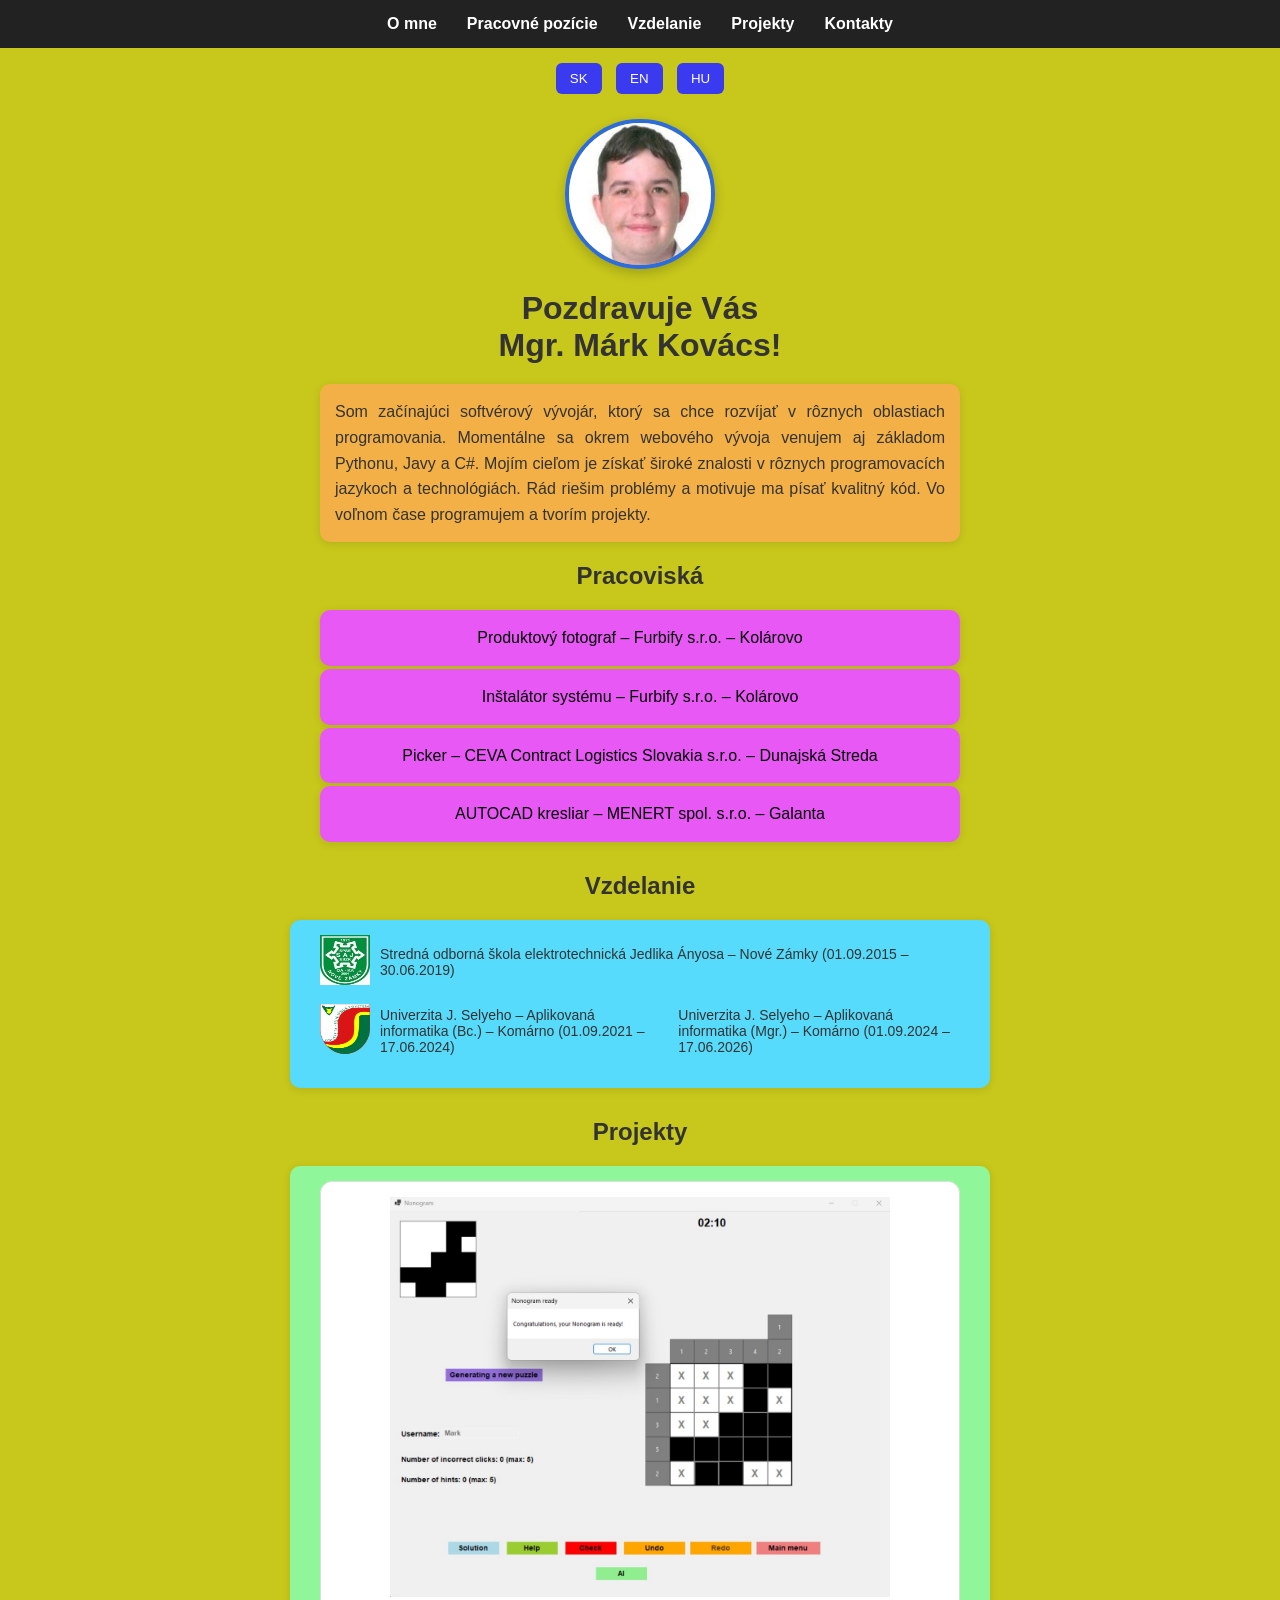
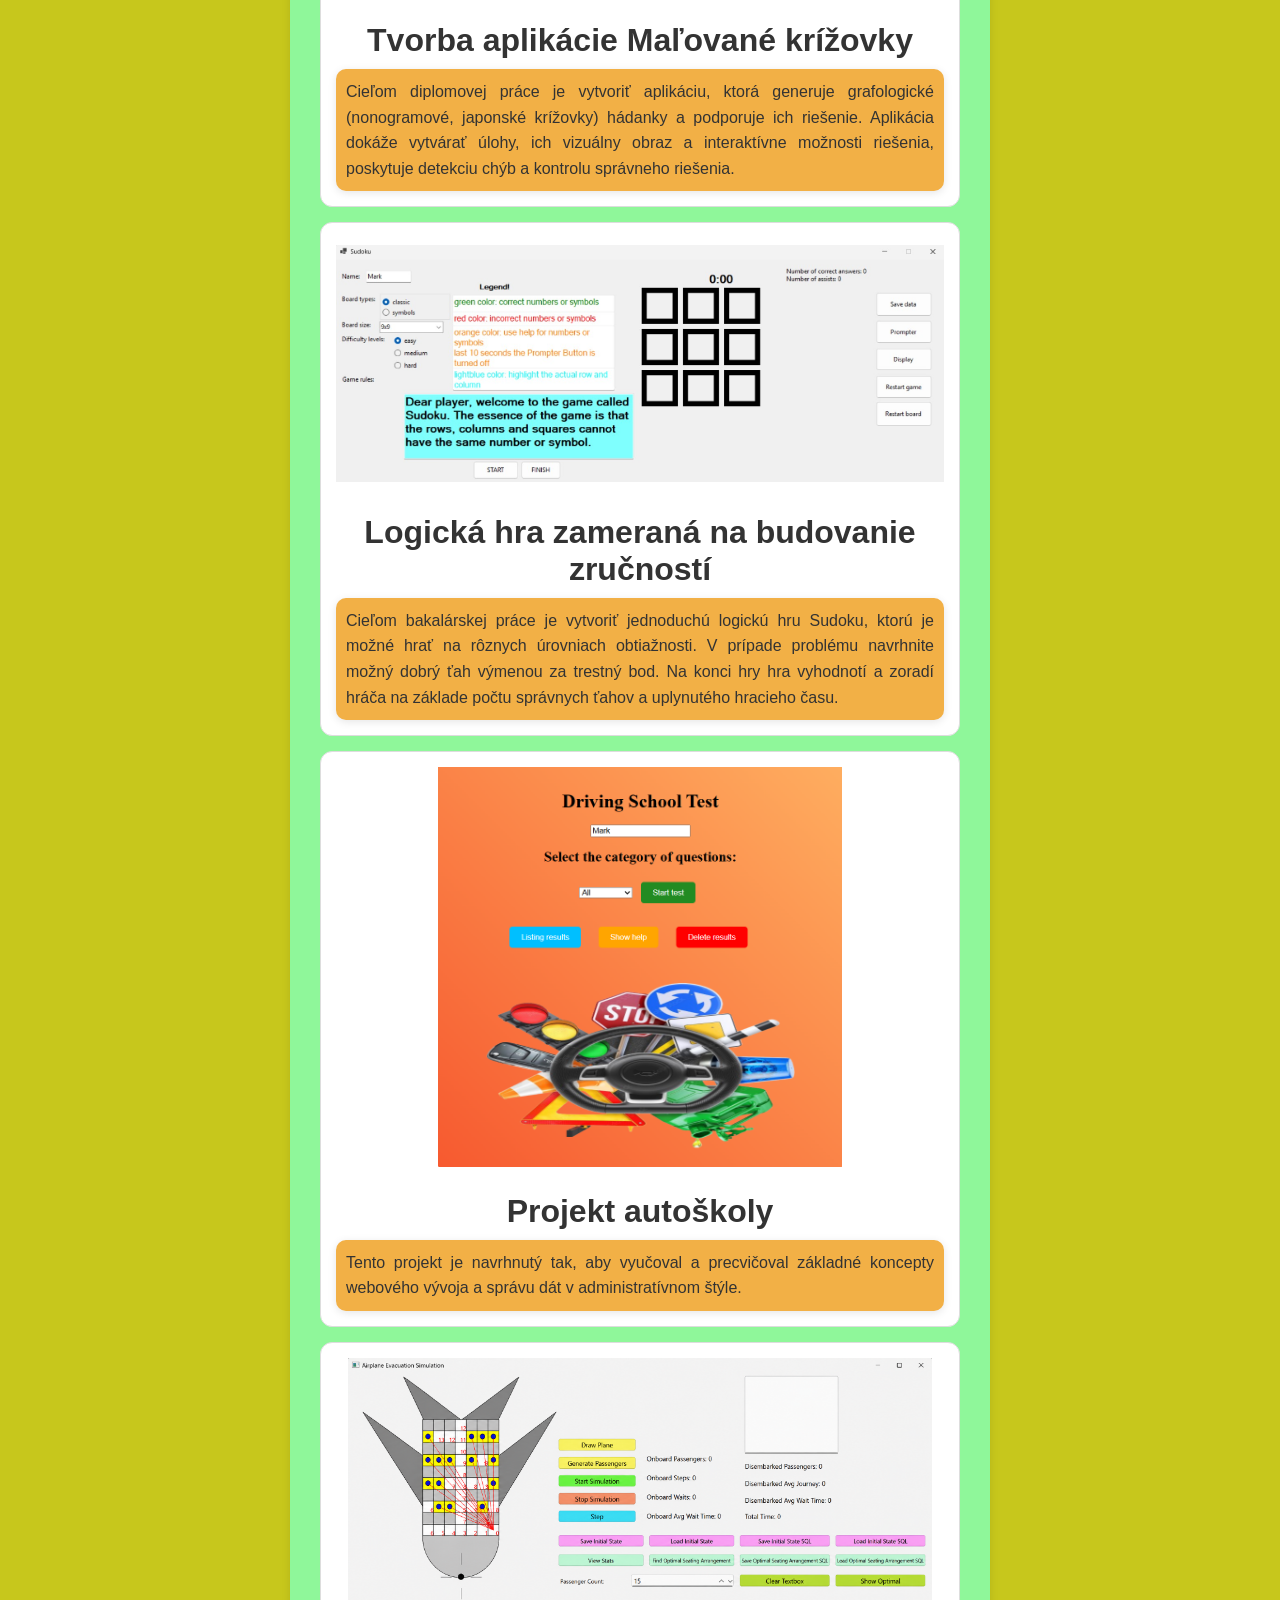
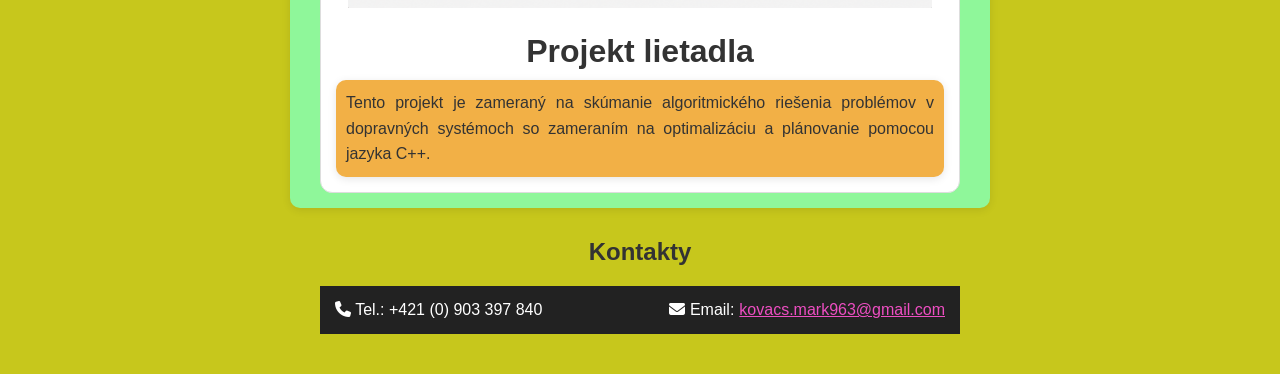
<file: index.html>
<!DOCTYPE html>
<html lang="en">
<head>
    <meta charset="UTF-8">
    <meta name="viewport" content="width=device-width, initial-scale=1.0">
    <title>Portfólio: Márk Kovács</title>
    <link rel="icon" href="https://avatars.githubusercontent.com/u/169160816?v=4&size=64">
    <link rel="stylesheet" type="text/css" href="style.css">
    <script src="script.js"></script>
    <link rel="stylesheet" href="https://cdnjs.cloudflare.com/ajax/libs/font-awesome/6.5.0/css/all.min.css">
</head>
<body>
    <nav class="navbar">
        <a id="nav-about" href="#title">O mne</a>
        <a id="nav-work" href="#work">Pracovné pozície</a>
        <a id="nav-edu" href="#eduTitle">Vzdelanie</a>
        <a id="nav-project" href="#projectTitle">Projekty</a>
        <a id="nav-contact" href="#contactTitle">Kontakty</a>
    </nav>
    <div class="lang-buttons">
        <button class="language" onclick="setLang('sk')">SK</button>
        <button class="language" onclick="setLang('en')">EN</button>
        <button class="language" onclick="setLang('hu')">HU</button>
    </div>
    <img class="profile-img" src="images/profile.jpg" alt="Profilkép">
    <h1 id="title">Pozdravuje Vás <br> Mgr. Márk Kovács!</h1>
    <p id="about">
       Som začínajúci softvérový vývojár, ktorý sa chce rozvíjať v rôznych oblastiach programovania. Momentálne sa okrem webového vývoja venujem aj základom Pythonu, 
       Javy a C#. Mojím cieľom je získať široké znalosti v rôznych programovacích jazykoch a technológiách. Rád riešim problémy a motivuje ma písať kvalitný kód. Vo 
       voľnom čase programujem a tvorím projekty.
    </p>
    <h2 id="work" class="role">Pracoviská</h2>
    <p class="practice">
        Produktový fotograf – Furbify s.r.o. – Kolárovo
    </p>
    <p class="practice">
        Inštalátor systému – Furbify s.r.o. – Kolárovo
    </p>
    <p class="practice">
        Picker – CEVA Contract Logistics Slovakia s.r.o. – Dunajská Streda
    </p>
    <p class="practice">
        AUTOCAD kresliar – MENERT spol. s.r.o. – Galanta
    </p>
    <h2 id="eduTitle">Vzdelanie</h2>
    <ul id="edu">
        <li>
            <a href="https://spojenaskolanz.edupage.org/">
                <img class="edu" src="images/secondary_school.jpg">
            </a>
            <span>Stredná odborná škola elektrotechnická Jedlika Ányosa – Nové Zámky (01.09.2015 – 30.06.2019)</span>
        </li>
        <li>
            <a href="https://www.ujs.sk/hu/">
                <img class="edu" src="images/university.jpg">
            </a>
            <span>Univerzita J. Selyeho – Aplikovaná informatika (Bc.) – Komárno (01.09.2021 – 17.06.2024)</span>
            <span class="master">Univerzita J. Selyeho – Aplikovaná informatika (Mgr.) – Komárno (01.09.2024 – 17.06.2026)</span>
        </li>
    </ul>
    <h2 id="projectTitle">Projekty</h2>
    <ul id="project">
        <li>
            <a href="https://github.com/topertz/Nonogram">
                <img id="img-nonogram" class="proj" src="images/nonogram.jpg">
            </a>
            <h1 class="project">Tvorba aplikácie Maľované krížovky</h1>
            <p class="desc">
                Cieľom diplomovej práce je vytvoriť aplikáciu, ktorá generuje grafologické (nonogramové, japonské krížovky) hádanky a podporuje ich riešenie. 
                Aplikácia dokáže vytvárať úlohy, ich vizuálny obraz a interaktívne možnosti riešenia, poskytuje detekciu chýb a kontrolu správneho riešenia.
            </p>
        </li>
        <li>
            <a href="https://github.com/topertz/Sudoku">
                <img id="img-sudoku" class="proj" src="images/sudoku.jpg">
            </a>
            <h1 class="project">Logická hra zameraná na budovanie zručností</h1>
            <p class="desc">
                Cieľom bakalárskej práce je vytvoriť jednoduchú logickú hru Sudoku, ktorú je možné hrať na rôznych úrovniach obtiažnosti. V prípade problému 
                navrhnite možný dobrý ťah výmenou za trestný bod. Na konci hry hra vyhodnotí a zoradí hráča na základe počtu správnych ťahov a uplynutého 
                hracieho času.
            </p>
        </li>
        <li>
            <a href="https://github.com/topertz/Driving_School">
                <img id="img-driving" class="proj" src="images/driving.jpg">
            </a>
            <h1 class="project">Projekt autoškoly</h1>
            <p class="desc">  
                Tento projekt je navrhnutý tak, aby vyučoval a precvičoval základné koncepty webového vývoja a správu dát v administratívnom štýle.
            </p>
        </li>
        <li>
            <a href="https://github.com/topertz/Airplane">
                <img id="img-airplane" class="proj" src="images/airplane.jpg">
            </a>
            <h1 class="project">Projekt lietadla</h1>
            <p class="desc">
                Tento projekt je zameraný na skúmanie algoritmického riešenia problémov v dopravných systémoch so zameraním na optimalizáciu a plánovanie 
                pomocou jazyka C++.
            </p>
        </li>
    </ul>
</body>
<h2 id="contactTitle">Kontakty</h2>
<footer id="footer">
   <span><i class="fa-solid fa-phone"></i> Tel.: +421 (0) 903 397 840</span>
   <span class="email-box">
    <i class="fa-solid fa-envelope"></i>
        Email: <a id="email" href="mailto:kovacs.mark963@gmail.com?subject=Üzenet a weboldalról">kovacs.mark963@gmail.com</a>
   </span>
</footer>
</html>
</file>
<file: style.css>
html, body {
    margin: 0;
    padding: 0;
    box-sizing: border-box;
}

*, *::before, *::after {
    box-sizing: inherit;
}

body {
    font-family: Arial, Helvetica, sans-serif;
    background-color: #c7c71c;
    color: #333;
    overflow-x: hidden;
}

html {
    scroll-behavior: smooth;
}

.navbar {
    position: sticky;
    top: 0;
    left: 0;
    right: 0;
    width: 100% !important;
    background-color: #222;
    display: flex;
    justify-content: center;
    align-items: center;
    flex-wrap: wrap;
    gap: 30px;
    padding: 15px;
    box-sizing: border-box;
    z-index: 1000;
}

.navbar a {
    color: white;
    text-decoration: none;
    font-weight: bold;
    transition: 0.3s;
}

.navbar a:hover {
    color: #56dbfc;
}

.role {
    text-align: center;
    font-weight: bold;
    margin-top: 10px;
    margin-bottom: 20px;
}

.practice {
    text-align: center;
    margin: 3px auto;
    background-color: #E858F5;
    font-size: 16px;
    color: #000;
}

h1 {
    text-align: center;
    margin-bottom: 10px;
}

.profile-img {
    display: block;
    margin: 20px auto;
    margin-top: 20px;
    width: 150px;
    height: 150px;
    object-fit: cover;
    border-radius: 50%;
    border: 4px solid #2d6cdf;
    box-shadow: 0 4px 12px rgba(0,0,0,0.2);
}

.profile-img:hover,
.proj:hover {
    transform: scale(1.05);
    transition: 0.3s;
}

button {
    background-color: #2d6cdf;
    color: white;
    border: none;
    padding: 8px 14px;
    margin: 5px;
    border-radius: 6px;
    cursor: pointer;
    transition: 0.2s;
}

button:hover {
    background-color: #1b4fb8;
}

.lang-buttons {
    margin-top: 10px;
    text-align: center;
}

.language {
    background-color: #3a3af0;
}

p {
    width: 50%;
    max-width: 800px;
    margin: 20px auto;
    line-height: 1.6;
    background: white;
    padding: 15px;
    border-radius: 10px;
    box-shadow: 0 2px 8px rgba(0,0,0,0.1);
    background-color: #f2b046;
    text-align: justify;
}

#project .desc {
    width: 100%;
    margin: 10px 0 0 0;
    padding: 10px;
    box-sizing: border-box;
}

h2 {
    text-align: center;
    margin-top: 30px;
}

#edu {
    background-color: #56dbfc;
}

ul {
    max-width: 700px;
    margin: 0 auto;
    background: white;
    padding: 15px 30px;
    border-radius: 10px;
    box-shadow: 0 2px 8px rgba(0,0,0,0.1);
    list-style: none;
}

.master {
    display: block;
    margin-left: 20px;
}

.edu {
    width: 50px;
    height: 50px;
}

#edu li {
  display: flex;
  align-items: center;
  margin-bottom: 15px;
}

#edu img.edu {
  width: 50px;
  height: 50px;
  margin-right: 10px;
}

#edu span {
  font-size: 14px;
}

#project {
    background-color: #8ff79a;
    list-style: none;
    display: flex;
    flex-direction: column;
    gap: 15px;
}

#project li {
    border: 1px solid #ddd;
    border-radius: 12px;
    padding: 15px;
    background: white;
    text-align: justify;
}

#project img {
    width: 100%;
    height: 250px;
    object-fit: contain;
}

#img-nonogram {
    height: 400px !important;
}

#img-driving {
    height: 400px !important;
}

a {
    color: red;
}

footer {
    display: flex;
    justify-content: space-between;
    align-items: center;
    flex-wrap: wrap;
    width: 50%;
    margin: 40px auto;
    text-align: center;
    margin-top: 20px;
    padding: 15px;
    background-color: #222;
    color: white;
}

.email-box {
    display: flex;
    gap: 5px;
}

#email {
    color: #ed4ec2;
}

@media (max-width: 400px) {
    .navbar {
        width: 95%;
        font-size: 9px;
    }

    .lang-buttons {
        margin-top: 15px;
    }

    .practice {
        font-size: 12px;
    }

    .project {
        margin-top: 5px;
        font-size: 28px;
    }

    .desc {
        margin-top: 5px;
    }

    #img-nonogram {
        height: 150px !important;
    }

    #img-driving {
        height: 250px !important;
    }

    #img-sudoku,
    #img-airplane {
        height: 100px !important;
    }
}

@media (max-width: 768px) {
    .lang-buttons {
        margin-top: 10px;
    }

    .navbar {
        gap: 15px;
        padding: 10px;
    }

    .navbar a {
        font-size: 12px;
    }

    ul {
        width: 90%;
        max-width: 100%;
        padding: 15px;
        box-sizing: border-box;
    }

    p {
        width: 90%;
        max-width: 100%;
        padding: 15px;
        box-sizing: border-box;
    }

    li {
        white-space: normal;
        overflow-wrap: anywhere;
        word-break: break-word;
        hyphens: auto;
        line-height: 1.5;
    }

    #title {
        font-size: 28px;
        line-height: 1.3;
        padding: 0 10px;
    }

    #project {
        width: 95%;
        padding: 10px;
    }

    #project li {
        padding: 10px;
    }

    #project .desc {
        width: 100%;
        margin: 5px 0;
        padding: 8px;
        font-size: 14px;
    }

    #project img {
        height: auto !important;
        max-height: 350px;
    }

    .project {
        font-size: 22px;
        margin-top: 10px;
    }

    #footer {
        width: 90%;
        margin: 20px auto;
        text-align: center;
        padding: 15px;
        background-color: #222;
        color: white;
        word-break: break-word;
        overflow-wrap: anywhere;
        box-sizing: border-box;
        font-size: 14px;
    }

    #email {
        color: #ed4ec2;
        display: inline-block;
        max-width: 100%;
        word-break: break-word;
        overflow-wrap: anywhere;
    }

    .email-box {
        margin-top: 5px;
    }
}
</file>
